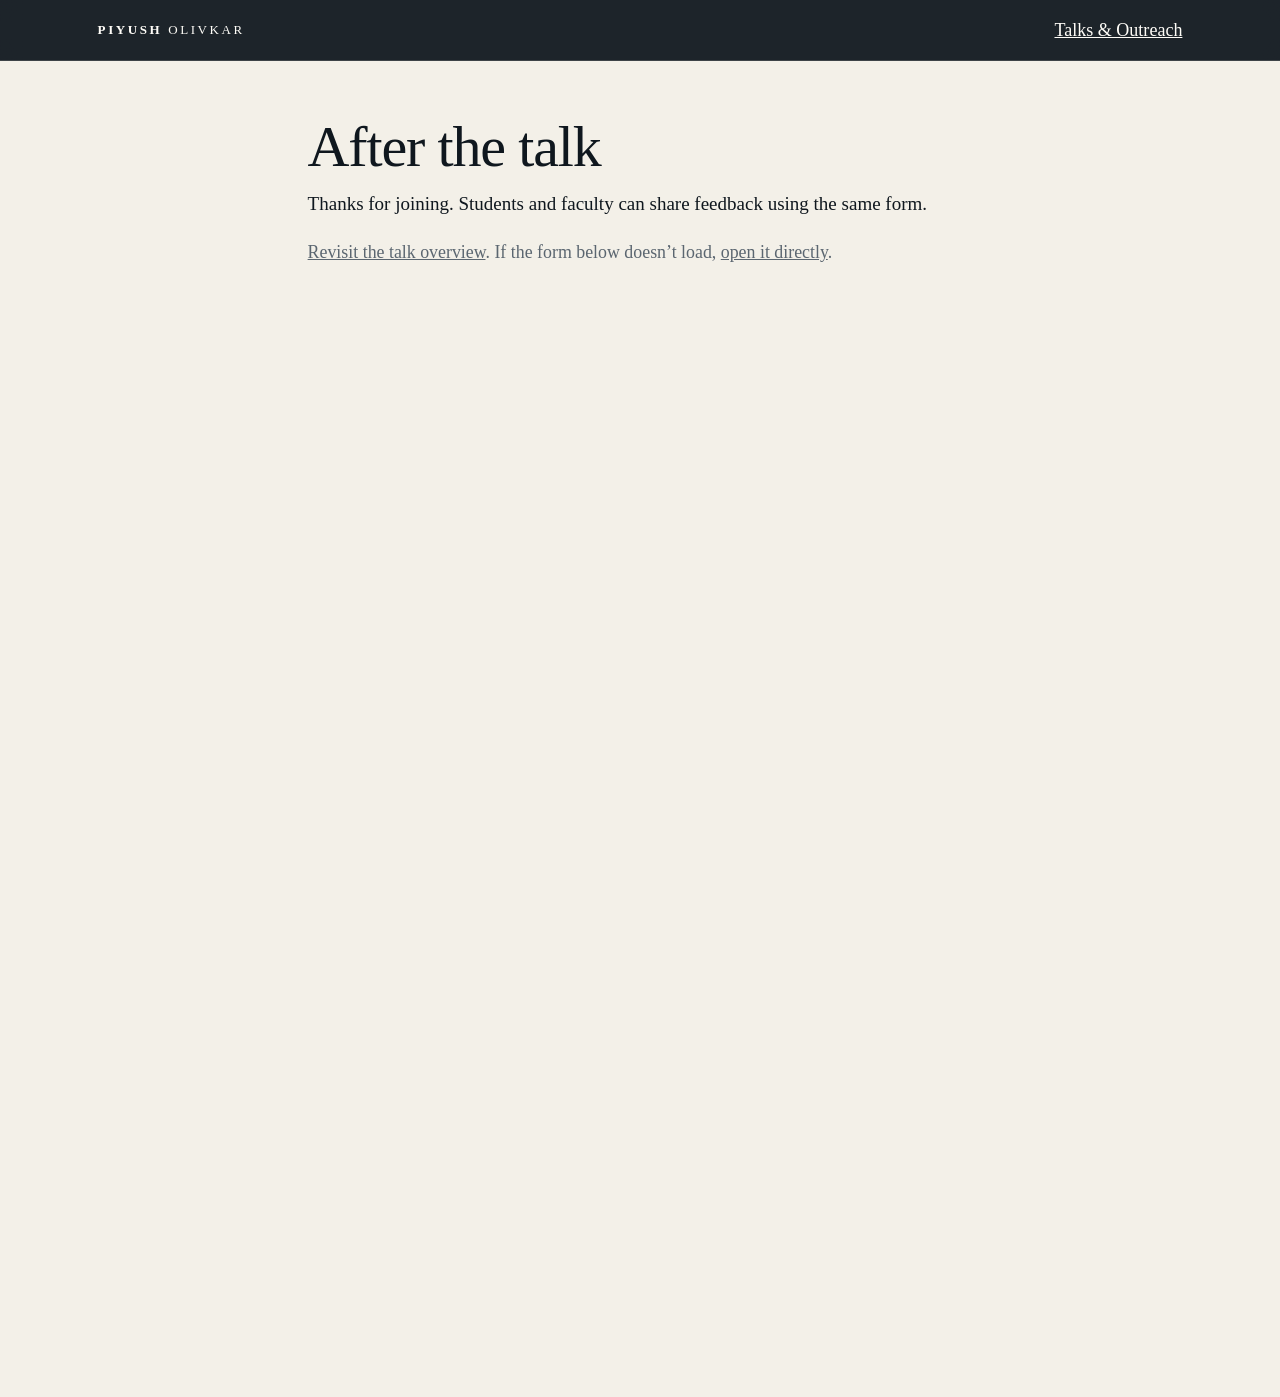
<file: after-talk.html>
<!doctype html>
<html lang="en">
<head>
  <meta charset="utf-8">
  <meta name="viewport" content="width=device-width, initial-scale=1">
  <title>After the Talk | Piyush Olivkar</title>
  <meta name="description" content="Share feedback after a talk by Piyush Olivkar. The same form is open to students and faculty.">
  <meta name="robots" content="noindex,follow">
  <meta name="theme-color" content="#0f171e">
  <link rel="canonical" href="https://piyusholivkar28-lgtm.github.io/after-talk.html">
  <link rel="stylesheet" href="/site.css?v=20261109-tnr">
  <style>
    .page-after-talk .topbar .wrap {
      height: auto;
      min-height: 60px;
      padding-block: 12px;
      flex-wrap: wrap;
      gap: 10px 24px;
    }
    .after-talk-back { color: var(--white); font-size: 0.95em; }
    .after-talk-content {
      max-width: 780px;
      padding-block: clamp(26px, 5vw, 55px) 32px;
    }
    .after-talk-content h1 { font-size: clamp(38px, 6vw, 58px); margin: 0 0 10px; }
    .after-talk-links { font-size: 0.94em; color: var(--muted); }
    .feedback-frame {
      display: block;
      width: 100%;
      height: 1080px;
      border: 0;
      margin-top: 18px;
    }
    @media (max-width: 460px) {
      .feedback-frame { height: 1160px; }
    }
  </style>
</head>
<body class="page-after-talk">
  <a class="skip" href="#main">Skip to content</a>
  <header class="topbar">
    <div class="wrap">
      <a class="wordmark" href="/"><b>Piyush</b> Olivkar</a>
      <a class="after-talk-back" href="/outreach.html">Talks &amp; Outreach</a>
    </div>
  </header>
  <main id="main" class="wrap after-talk-content">
    <h1>After the talk</h1>
    <p>Thanks for joining. Students and faculty can share feedback using the same form.</p>
    <p class="after-talk-links"><a href="/outreach.html#initiative">Revisit the talk overview</a>. If the form below doesn’t load, <a href="https://docs.google.com/forms/d/e/1FAIpQLScUPDLnWL4xEAzUzSTJMCY8wpXWlu282eoOyKHiFdweW8JMqg/viewform">open it directly</a>.</p>
    <iframe class="feedback-frame" title="After the Talk feedback form" src="https://docs.google.com/forms/d/e/1FAIpQLScUPDLnWL4xEAzUzSTJMCY8wpXWlu282eoOyKHiFdweW8JMqg/viewform?embedded=true" referrerpolicy="strict-origin-when-cross-origin"></iframe>
  </main>
</body>
</html>
</file>
<file: site.css>
/* ==========================================================================
   Piyush Olivkar — academic site
   One stylesheet for every page. Edit the tokens in :root to retheme.
   ========================================================================== */

:root{
  --ink:#0f171e;
  --ink-2:#18232c;
  --paper:#f3f0e8;
  --paper-2:#e9e4d8;
  --white:#fffdf8;
  --blue:#2c5f78;
  --cyan:#7fb3c6;
  --rust:#b65437;
  --muted:#5b6670;
  --muted-on-dark:#a9b5bd;
  --line:rgba(15,23,30,.14);
  --line-dark:rgba(255,253,248,.14);

  --serif:"Times New Roman",Times,serif;
  --mono:"Times New Roman",Times,serif;

  --max:1200px;
  --gutter:clamp(20px,4.5vw,64px);
  --section:clamp(72px,10vw,140px);
  --radius:0;
}

/* ---------- Base ---------- */
*,*::before,*::after{box-sizing:border-box}
html{scroll-behavior:smooth;-webkit-text-size-adjust:100%}
body{margin:0;background:var(--paper);color:var(--ink);font-family:var(--serif);font-size:clamp(17px,1.05vw + 10px,19px);line-height:1.6;font-optical-sizing:auto;-webkit-font-smoothing:antialiased;text-rendering:optimizeLegibility}
img{display:block;max-width:100%;height:auto}
a{color:inherit}
button{font:inherit;cursor:pointer}
h1,h2,h3,h4{font-weight:400;line-height:1.08;letter-spacing:-.02em;margin:0;text-wrap:balance}
p{margin:0 0 1em;text-wrap:pretty}
p:last-child{margin-bottom:0}
em{font-style:italic}
::selection{background:var(--rust);color:var(--white)}
:focus-visible{outline:2px solid var(--rust);outline-offset:3px}
.skip{position:absolute;left:-999px;top:8px;z-index:100;background:var(--white);color:var(--ink);padding:10px 14px;font-family:var(--mono);font-size:13px}
.skip:focus{left:8px}

.wrap{max-width:var(--max);margin:0 auto;padding:0 var(--gutter)}

/* Small uppercase labels */
.label,.kicker{font-family:var(--mono);font-size:12px;letter-spacing:.14em;text-transform:uppercase;line-height:1.5}
.label{color:var(--rust)}
.dark .label,.label.on-dark{color:#e08a6c}
.muted{color:var(--muted)}

/* Text link with underline */
.link{font-family:var(--mono);font-size:12.5px;letter-spacing:.12em;text-transform:uppercase;text-decoration:none;display:inline-flex;align-items:center;gap:.6em;padding:4px 0;border-bottom:1px solid currentColor;transition:color .2s,gap .2s}
.link::after{content:none}
.link:hover{color:var(--rust);gap:.9em}
.link.ext::after{content:none}

/* Buttons */
.btn{display:inline-flex;align-items:center;gap:.6em;font-family:var(--mono);font-size:12.5px;letter-spacing:.12em;text-transform:uppercase;text-decoration:none;padding:14px 22px;border:1px solid currentColor;border-radius:var(--radius);transition:background .2s,color .2s,border-color .2s}
.btn.solid{background:var(--rust);border-color:var(--rust);color:var(--white)}
.btn.solid:hover{background:#9c4229;border-color:#9c4229}
.btn.ghost:hover{background:var(--white);color:var(--ink);border-color:var(--white)}
.light .btn.ghost:hover,.btn.ghost.on-light:hover{background:var(--ink);color:var(--paper);border-color:var(--ink)}

/* ---------- Header ---------- */
.topbar{position:sticky;top:0;z-index:30;background:rgba(15,23,30,.94);backdrop-filter:saturate(1.2) blur(12px);-webkit-backdrop-filter:saturate(1.2) blur(12px);color:var(--white);border-bottom:1px solid var(--line-dark)}
.topbar .wrap{display:flex;align-items:center;justify-content:space-between;height:68px}
.wordmark{font-family:var(--mono);font-size:13px;letter-spacing:.2em;text-transform:uppercase;text-decoration:none;white-space:nowrap}
.wordmark b{font-weight:600}
.nav{display:flex;gap:clamp(18px,2.4vw,34px)}
.nav a{font-family:var(--mono);font-size:12px;letter-spacing:.14em;text-transform:uppercase;text-decoration:none;color:var(--muted-on-dark);padding:6px 0;border-bottom:1px solid transparent;transition:color .2s,border-color .2s}
.nav a:hover{color:var(--white)}
.nav a[aria-current="page"]{color:var(--white);border-bottom-color:var(--rust)}
.menuButton{display:none;background:none;border:1px solid var(--line-dark);color:var(--white);font-family:var(--mono);font-size:12px;letter-spacing:.14em;padding:8px 12px;border-radius:var(--radius)}

/* ---------- Page intro (inner pages) ---------- */
.intro{padding:clamp(64px,9vw,128px) 0 clamp(48px,6vw,88px);border-bottom:1px solid var(--line)}
.intro.dark{background:var(--ink);color:var(--white);border-bottom:0}
.intro .wrap{display:grid;grid-template-columns:minmax(0,1fr) minmax(0,2.6fr);gap:32px}
.intro h1{font-size:clamp(44px,6.4vw,92px);margin:14px 0 26px}
.intro .lede{font-size:clamp(19px,1.5vw,23px);line-height:1.5;color:var(--muted);max-width:40ch}
.intro.dark .lede{color:var(--muted-on-dark)}
.intro h1 em{color:var(--blue)}
.intro.dark h1 em{color:var(--cyan)}

/* ---------- Generic section ---------- */
.section{padding:var(--section) 0}
.section.dark{background:var(--ink);color:var(--white)}
.section.tint{background:var(--paper-2)}
.sectionHead{display:grid;grid-template-columns:minmax(0,1fr) minmax(0,2.6fr);gap:32px;margin-bottom:clamp(40px,5vw,72px)}
.sectionHead h2{font-size:clamp(34px,4.2vw,58px)}
.sectionHead p{margin-top:18px;color:var(--muted);max-width:52ch}
.dark .sectionHead p{color:var(--muted-on-dark)}

/* ---------- Home hero ---------- */
.hero{position:relative;background:var(--ink);color:var(--white);overflow:hidden;min-height:min(88svh,860px);display:flex;align-items:center}
.heroPortrait{position:absolute;inset:0 0 0 44%}
.heroPortrait img{width:100%;height:100%;object-fit:cover;object-position:center 18%;filter:grayscale(100%) contrast(1.06) brightness(.92)}
.heroPortrait::after{content:"";position:absolute;inset:0;background:linear-gradient(90deg,var(--ink) 0%,rgba(15,23,30,.55) 22%,rgba(15,23,30,0) 55%),linear-gradient(0deg,rgba(15,23,30,.6),rgba(15,23,30,0) 40%)}
.orbit{position:absolute;border:1px solid rgba(255,253,248,.22);border-radius:50%;pointer-events:none}
.orbit.one{width:440px;height:440px;right:-120px;top:10%;animation:spin 40s linear infinite}
.orbit.one::before{content:"";position:absolute;width:10px;height:10px;border-radius:50%;background:var(--rust);top:50%;left:-5px}
.orbit.two{width:640px;height:190px;right:-80px;bottom:16%;transform:rotate(-16deg)}
@keyframes spin{to{transform:rotate(360deg)}}
.hero .wrap{position:relative;z-index:2;width:100%;padding-top:72px;padding-bottom:72px}
.heroText{max-width:620px}
.hero .kicker{color:var(--muted-on-dark)}
.hero h1{font-size:clamp(52px,8.4vw,124px);line-height:.92;letter-spacing:-.035em;margin:22px 0 28px}
.hero h1 em{display:block;color:var(--cyan);font-size:.62em;letter-spacing:-.02em;margin-bottom:.08em}
.hero .lede{font-size:clamp(19px,1.5vw,22px);line-height:1.5;color:#d6dde1;max-width:34ch;margin-bottom:34px}
.heroActions{display:flex;flex-wrap:wrap;gap:12px}
.equations{position:absolute;z-index:2;right:var(--gutter);bottom:28px;display:flex;gap:28px;font-family:var(--mono);font-size:12px;color:rgba(255,253,248,.55);letter-spacing:.04em}

/* ---------- Home: position statement ---------- */
.statement h2{font-size:clamp(32px,4.4vw,62px);line-height:1.1;max-width:22ch}
.statement h2 em{color:var(--blue)}
.statementCols{display:grid;grid-template-columns:repeat(2,minmax(0,1fr));gap:clamp(24px,4vw,64px);margin-top:clamp(36px,4vw,56px);padding-top:28px;border-top:1px solid var(--line);max-width:860px;margin-left:auto}
.statementCols p{color:var(--muted)}

/* ---------- Home: research at a glance ---------- */
.topicList{list-style:none;margin:0;padding:0;border-top:1px solid var(--line-dark)}
.topicList li{border-bottom:1px solid var(--line-dark)}
.topicList a{display:grid;grid-template-columns:56px minmax(0,1fr) minmax(0,1.3fr);gap:24px;align-items:baseline;padding:26px 0;text-decoration:none;transition:padding .25s,color .25s}
.topicList a:hover{padding-left:12px;color:var(--cyan)}
.topicList .n{font-family:var(--mono);font-size:12px;color:#e08a6c}
.topicList h3{font-size:clamp(22px,2vw,28px)}
.topicList span.d{color:var(--muted-on-dark);font-size:16px;line-height:1.5}
.topicList .arrow{display:none}

/* ---------- Home: highlights ---------- */
.highlights{display:grid;grid-template-columns:repeat(3,minmax(0,1fr));gap:20px}
.highlight{background:var(--white);border:1px solid var(--line);display:flex;flex-direction:column;text-decoration:none;transition:transform .25s,box-shadow .25s}
.highlight:hover{transform:translateY(-4px);box-shadow:0 18px 40px -24px rgba(15,23,30,.45)}
.highlight figure{margin:0;aspect-ratio:4/3;overflow:hidden;background:var(--paper-2)}
.highlight figure img{width:100%;height:100%;object-fit:cover}
.highlight .body{padding:22px 24px 26px;display:flex;flex-direction:column;gap:10px;flex:1}
.highlight h3{font-size:24px}
.highlight p{color:var(--muted);font-size:16px;line-height:1.5}
.highlight .more{margin-top:auto;font-family:var(--mono);font-size:12px;letter-spacing:.12em;text-transform:uppercase;color:var(--blue)}

/* ---------- Explore cards ---------- */
.explore{display:grid;grid-template-columns:repeat(4,minmax(0,1fr));border-top:1px solid var(--line);border-left:1px solid var(--line)}
.explore a{border-right:1px solid var(--line);border-bottom:1px solid var(--line);padding:28px 26px 30px;text-decoration:none;display:flex;flex-direction:column;gap:12px;min-height:250px;transition:background .25s,color .25s}
.explore a:hover{background:var(--ink);color:var(--white)}
.explore a:hover p{color:var(--muted-on-dark)}
.explore .n{font-family:var(--mono);font-size:12px;color:var(--rust)}
.explore h3{font-size:26px;margin-top:auto}
.explore p{font-size:16px;line-height:1.5;color:var(--muted);margin:0}

/* ---------- Research projects ---------- */
.projects{list-style:none;margin:0;padding:0}
.project{display:grid;grid-template-columns:64px minmax(0,1.15fr) minmax(0,1fr);gap:clamp(20px,3vw,48px);align-items:center;padding:clamp(36px,4vw,56px) 0;border-top:1px solid var(--line)}
.project:last-child{border-bottom:1px solid var(--line)}
.project .n{font-family:var(--mono);font-size:13px;color:var(--rust);align-self:start;padding-top:6px}
.project h2{font-size:clamp(28px,2.8vw,40px);margin:10px 0 16px}
.project p{color:var(--muted)}
.project .summary{font-size:17px;line-height:1.58}
.projectDetails{display:grid;grid-template-columns:repeat(2,minmax(0,1fr));gap:14px 22px;margin:24px 0 4px;padding-top:18px;border-top:1px solid var(--line)}
.projectDetails div{min-width:0}
.projectDetails dt{font-family:var(--mono);font-size:11px;line-height:1.3;letter-spacing:.12em;text-transform:uppercase;color:var(--rust);margin-bottom:5px}
.projectDetails dd{margin:0;color:var(--ink);font-size:14.5px;line-height:1.46}
.project .eq{display:inline-block;margin-top:8px;font-family:var(--mono);font-size:13.5px;color:var(--blue);background:var(--white);border:1px solid var(--line);padding:8px 12px;border-radius:var(--radius)}
.project figure{margin:0;background:var(--white);border:1px solid var(--line);aspect-ratio:520/300;overflow:hidden}
.project svg{width:100%;height:100%;display:block}
.project svg text{font-family:var(--serif)}
.project svg rect.bg{fill:var(--white)}
.beatTail{animation:beat 3s ease-in-out infinite alternate}
@keyframes beat{to{transform:translateY(6px)}}

.horizon{position:relative;overflow:hidden}
.horizon h2{font-size:clamp(38px,5.6vw,80px);max-width:16ch;line-height:1.02}
.horizon p:not(.label){color:var(--muted-on-dark);max-width:44ch;margin-top:28px;font-size:20px}
.horizon .planet{position:absolute;right:-180px;top:50%;width:620px;height:620px;transform:translateY(-50%);border-radius:50%;border:1px solid var(--line-dark);pointer-events:none}
.horizon .planet::before{content:"";position:absolute;inset:90px;border-radius:50%;border:1px solid var(--line-dark)}
.horizon .planet::after{content:"";position:absolute;width:12px;height:12px;border-radius:50%;background:var(--rust);top:60px;left:120px}
.horizon .wrap{position:relative}
.horizon .actions{margin-top:36px;display:flex;flex-wrap:wrap;gap:12px}

/* ---------- Journey timeline ---------- */
.timeline{list-style:none;margin:0;padding:0;position:relative}
.timeline::before{content:"";position:absolute;left:calc(160px + 23px);top:8px;bottom:8px;width:1px;background:var(--line)}
.stop{display:grid;grid-template-columns:160px 48px minmax(0,1fr);gap:0 0;padding:0 0 clamp(48px,6vw,80px)}
.stop:last-child{padding-bottom:0}
.stop .when{font-family:var(--mono);font-size:12.5px;letter-spacing:.12em;color:var(--muted);padding-top:12px}
.stop .dot{width:47px;height:47px;border-radius:50%;background:var(--paper);border:1px solid var(--ink);display:grid;place-items:center;font-family:var(--mono);font-size:13px;position:relative;z-index:1}
.stop:last-child .dot{background:var(--ink);color:var(--white)}
.stop .body{padding-left:clamp(20px,3vw,40px);max-width:640px}
.stop h2{font-size:clamp(32px,3.6vw,50px);margin:8px 0 6px}
.stop .role{font-style:italic;color:var(--blue);font-size:20px;margin-bottom:14px}
.stop .body > p:not(.label):not(.role){color:var(--muted)}
.stop .link{margin-top:10px}

/* ---------- Gallery / milestones ---------- */
.feature{display:grid;grid-template-columns:minmax(0,1fr) minmax(0,1.2fr);gap:clamp(28px,5vw,80px);align-items:center;padding:clamp(48px,6vw,88px) 0;border-top:1px solid var(--line)}
.feature:first-child{border-top:0;padding-top:0}
.feature.flip > :first-child{order:2}
.feature h2{font-size:clamp(32px,3.6vw,50px);margin:12px 0 10px}
.feature .sub{font-style:italic;color:var(--blue);font-size:20px;line-height:1.4;margin-bottom:18px}
.feature .copy > p:not(.label):not(.sub){color:var(--muted)}
.feature .copy .link{margin-top:14px}
.feature blockquote{margin:6px 0 22px;padding-left:22px;border-left:2px solid var(--rust);font-size:clamp(21px,1.8vw,26px);line-height:1.35;font-style:italic}

.shot{margin:0}
.shot a{display:block;overflow:hidden;background:var(--paper-2);border:1px solid var(--line)}
.shot img{width:100%;transition:transform .5s}
.shot a:hover img{transform:scale(1.025)}
.shot figcaption,.cap{font-family:var(--mono);font-size:11.5px;letter-spacing:.06em;color:var(--muted);margin-top:10px;line-height:1.5}
.shot.tall img{aspect-ratio:4/5;object-fit:cover;object-position:center 20%}

.trio{display:grid;grid-template-columns:repeat(3,minmax(0,1fr));gap:12px}
.trio img{aspect-ratio:1/1;object-fit:cover}
.duo{display:grid;grid-template-columns:repeat(2,minmax(0,1fr));gap:14px}
.duo img{aspect-ratio:1/1;object-fit:cover;object-position:top}

/* ---------- Outreach ---------- */
.initiative{display:grid;grid-template-columns:minmax(0,1.3fr) minmax(0,1fr);gap:clamp(32px,5vw,80px)}
.initiative h2{font-size:clamp(34px,4vw,56px);margin:14px 0 10px}
.initiative .sub{font-style:italic;color:var(--cyan);font-size:21px;margin-bottom:22px}
.initiative .copy > p:not(.label):not(.sub){color:var(--muted-on-dark)}
.initiative .mission{color:var(--white)!important;font-size:21px;line-height:1.45;border-left:2px solid var(--rust);padding-left:20px;margin:26px 0}
.initiative .actions{margin-top:30px}
.questions{background:var(--ink-2);border:1px solid var(--line-dark);padding:clamp(24px,3vw,36px)}
.questions ol{margin:16px 0 0;padding:0;list-style:none;counter-reset:q}
.questions li{counter-increment:q;display:grid;grid-template-columns:34px 1fr;padding:14px 0;border-top:1px solid var(--line-dark);font-size:17px;line-height:1.45}
.questions li::before{content:counter(q,decimal-leading-zero);font-family:var(--mono);font-size:12px;color:#e08a6c;padding-top:4px}
.format{display:grid;grid-template-columns:repeat(5,minmax(0,1fr));margin:clamp(48px,6vw,80px) 0 0;border-top:1px solid var(--line-dark)}
.format div{padding:20px 20px 0 0}
.format dt{font-family:var(--mono);font-size:11.5px;letter-spacing:.14em;text-transform:uppercase;color:var(--muted-on-dark);margin-bottom:6px}
.format dd{margin:0;font-size:18px}

.programme{display:grid;grid-template-columns:minmax(0,1fr) minmax(0,1.6fr);gap:clamp(32px,5vw,80px);align-items:start}
.stats{display:grid;grid-template-columns:repeat(3,minmax(0,1fr));gap:1px;background:var(--line);border:1px solid var(--line)}
.stats div{background:var(--paper);padding:22px 20px}
.stats strong{display:block;font-size:clamp(44px,4.5vw,64px);font-weight:400;line-height:1;color:var(--rust)}
.stats span{display:block;font-family:var(--mono);font-size:11.5px;letter-spacing:.1em;text-transform:uppercase;color:var(--muted);margin-top:10px;line-height:1.4}
.route{list-style:none;margin:0;padding:0;counter-reset:r}
.route li{counter-increment:r;display:grid;grid-template-columns:48px minmax(0,180px) minmax(0,1fr);gap:16px;padding:18px 0;border-top:1px solid var(--line);align-items:baseline}
.route li:last-child{border-bottom:1px solid var(--line)}
.route li::before{content:counter(r,decimal-leading-zero);font-family:var(--mono);font-size:12px;color:var(--rust)}
.route strong{font-weight:500;font-size:20px}
.route span{color:var(--muted);font-size:16.5px}
.mapline{display:flex;align-items:center;gap:14px;font-family:var(--mono);font-size:12px;letter-spacing:.14em;margin-bottom:24px}
.mapline i{flex:1;height:1px;background:linear-gradient(90deg,var(--rust),var(--blue))}
.programme .note{color:var(--muted);margin-top:22px}

.talks{list-style:none;margin:0;padding:0}
.talk{padding:clamp(40px,5vw,72px) 0;border-top:1px solid var(--line)}
.talk:last-child{border-bottom:1px solid var(--line)}
.talkHead{display:grid;grid-template-columns:minmax(0,1fr) minmax(0,2.2fr);gap:32px;margin-bottom:28px}
.talkMeta{font-family:var(--mono);font-size:12px;letter-spacing:.12em;line-height:1.7}
.talkMeta .n{color:var(--rust);font-size:13px;display:block;margin-bottom:4px}
.talkMeta time{display:block;color:var(--ink)}
.talkMeta .where{display:block;color:var(--muted)}
.talk h3{font-size:clamp(28px,3vw,42px);margin-bottom:10px}
.talk .sub{font-style:italic;color:var(--blue);font-size:20px;margin-bottom:12px}
.talk .body > p:not(.sub){color:var(--muted);max-width:62ch}
.talk .body .link{margin-top:12px}
.strip{display:grid;grid-template-columns:repeat(5,minmax(0,1fr));gap:10px}
.strip a{display:block;overflow:hidden;background:var(--paper-2);border:1px solid var(--line)}
.strip img{width:100%;aspect-ratio:4/3;object-fit:cover;transition:transform .5s}
.strip a:hover img{transform:scale(1.04)}
.posterRow{display:grid;grid-template-columns:minmax(0,1fr) minmax(0,2.2fr);gap:32px}
.poster{max-width:340px}
.poster img{aspect-ratio:auto}
.recording{display:flex;align-items:center;justify-content:space-between;gap:20px;flex-wrap:wrap;background:var(--ink);color:var(--white);padding:22px 26px;margin-top:28px}
.recording p{margin:0}
.recording h4{font-size:22px;margin-top:4px}

/* ---------- Contact ---------- */
.contactGrid{display:grid;grid-template-columns:minmax(0,1.4fr) minmax(0,1fr);gap:clamp(32px,5vw,80px)}
.email{font-size:clamp(22px,2.7vw,40px);letter-spacing:-.02em;text-decoration:none;border-bottom:1px solid var(--line);padding-bottom:6px;display:inline-block;overflow-wrap:anywhere;transition:color .2s,border-color .2s}
.email:hover{color:var(--rust);border-color:var(--rust)}
address{font-style:normal;line-height:1.65;color:var(--muted);margin-top:14px}
address strong{color:var(--ink);font-weight:500}
.profiles{list-style:none;margin:14px 0 0;padding:0;border-top:1px solid var(--line)}
.profiles li{border-bottom:1px solid var(--line)}
.profiles a{display:flex;justify-content:space-between;align-items:center;padding:16px 0;text-decoration:none;font-size:20px;transition:color .2s,padding .2s}
.profiles a::after{content:none}
.profiles a:hover{color:var(--rust);padding-left:8px}
.invite{margin-top:clamp(56px,7vw,96px);display:flex;justify-content:space-between;align-items:center;gap:28px;flex-wrap:wrap;background:var(--ink);color:var(--white);padding:clamp(28px,4vw,48px)}
.invite h2{font-size:clamp(28px,3vw,40px);margin:10px 0 8px}
.invite p:not(.label){color:var(--muted-on-dark);max-width:52ch}
.privacy{margin-top:40px;border-top:1px solid var(--line);padding-top:18px}
.privacy summary{font-family:var(--mono);font-size:12px;letter-spacing:.12em;text-transform:uppercase;cursor:pointer;color:var(--muted)}
.privacy p{margin-top:14px;color:var(--muted);font-size:16px;max-width:70ch}
.privacy button{background:none;border:1px solid var(--line);padding:10px 16px;font-family:var(--mono);font-size:12px;letter-spacing:.1em;text-transform:uppercase}

/* ---------- Footer ---------- */
.footer{background:var(--ink);color:var(--white)}
.next{display:flex;justify-content:space-between;align-items:end;gap:24px;flex-wrap:wrap;padding:clamp(56px,7vw,96px) 0 clamp(40px,5vw,64px);border-bottom:1px solid var(--line-dark);text-decoration:none}
.next .big{font-size:clamp(34px,5vw,72px);letter-spacing:-.03em;line-height:1;display:block;margin-top:12px;transition:color .2s}
.next:hover .big{color:var(--cyan)}
.next .arrow{display:none}
.footGrid{display:grid;grid-template-columns:minmax(0,1.6fr) repeat(2,minmax(0,1fr));gap:32px;padding:44px 0}
.footGrid p,.footGrid a{color:var(--muted-on-dark);font-size:16px;line-height:1.7;text-decoration:none}
.footGrid a:hover{color:var(--white)}
.footGrid .label{margin-bottom:10px;font-size:12px;line-height:1.5;color:#e08a6c}
.footGrid ul{list-style:none;margin:0;padding:0}
.footBase{display:flex;justify-content:space-between;gap:16px;flex-wrap:wrap;padding:20px 0 28px;border-top:1px solid var(--line-dark);font-family:var(--mono);font-size:11.5px;letter-spacing:.08em;color:var(--muted-on-dark)}
.footBase a{text-decoration:none}
.footBase a:hover{color:var(--white)}

/* ---------- Cookie notice ---------- */
.analyticsConsent{position:fixed;right:16px;bottom:16px;z-index:40;width:min(380px,calc(100% - 32px));background:var(--ink);color:var(--white);border:1px solid var(--line-dark);padding:20px 22px;box-shadow:0 20px 50px -20px rgba(0,0,0,.6);font-size:15px;line-height:1.5}
.analyticsConsent[hidden]{display:none}
.analyticsConsent p{margin:6px 0 8px;color:#d6dde1}
.analyticsConsent a{font-size:13px;color:var(--cyan)}
.analyticsConsentActions{display:flex;gap:8px;margin-top:14px}
.analyticsConsentActions button{flex:1;font-family:var(--mono);font-size:11px;letter-spacing:.1em;text-transform:uppercase;padding:11px 10px;border:1px solid var(--line-dark);background:none;color:var(--white);border-radius:var(--radius)}
.analyticsConsentActions button[data-consent="granted"]{background:var(--white);color:var(--ink);border-color:var(--white)}

/* ---------- Lightbox ---------- */
.lightbox{border:0;padding:0;background:transparent;max-width:min(94vw,1200px);max-height:92vh}
.lightbox::backdrop{background:rgba(10,15,20,.88)}
.lightbox img{max-width:min(94vw,1200px);max-height:86vh;width:auto;margin:0 auto}
.lightbox p{color:#d6dde1;font-family:var(--mono);font-size:12px;text-align:center;margin-top:10px}
.lightbox button{position:fixed;top:16px;right:16px;background:var(--white);border:0;width:44px;height:44px;border-radius:50%;font-size:20px;line-height:1}

/* ---------- Reveal on scroll ---------- */
.js .reveal{opacity:0;transform:translateY(18px);transition:opacity .7s ease,transform .7s ease}
.js .reveal.in{opacity:1;transform:none}

/* ---------- Responsive ---------- */
@media (max-width:1024px){
  .explore{grid-template-columns:repeat(2,minmax(0,1fr))}
  .format{grid-template-columns:repeat(3,minmax(0,1fr));row-gap:12px}
  .programme{grid-template-columns:1fr}
  .highlights{grid-template-columns:repeat(2,minmax(0,1fr))}
}
@media (max-width:860px){
  .menuButton{display:inline-block}
  .nav{position:absolute;top:68px;left:0;right:0;flex-direction:column;gap:0;background:var(--ink);border-bottom:1px solid var(--line-dark);padding:8px var(--gutter) 20px;display:none}
  .nav.open{display:flex}
  .nav a{padding:14px 0;border-bottom:1px solid var(--line-dark);font-size:13px}
  .nav a[aria-current="page"]{border-bottom-color:var(--line-dark);color:#e08a6c}

  .intro .wrap,.sectionHead,.talkHead,.posterRow{grid-template-columns:1fr;gap:12px}
  .hero{min-height:auto;display:block}
  .heroPortrait{position:relative;inset:auto;height:62svh;max-height:560px}
  .heroPortrait::after{background:linear-gradient(0deg,var(--ink) 2%,rgba(15,23,30,0) 50%)}
  .hero .wrap{padding-top:0;margin-top:-90px;padding-bottom:56px}
  .orbit.two,.equations{display:none}
  .orbit.one{width:300px;height:300px;right:-120px;top:4%}
  .statementCols,.feature,.initiative,.contactGrid{grid-template-columns:1fr}
  .feature.flip > :first-child{order:0}
  .topicList a{grid-template-columns:40px minmax(0,1fr);gap:4px 14px}
  .topicList span.d{grid-column:2;grid-row:2}
  .project{grid-template-columns:1fr;gap:18px}
  .project .n{padding:0}
  .timeline::before{left:23px}
  .stop{grid-template-columns:48px minmax(0,1fr)}
  .stop .when{grid-column:2;grid-row:1;padding:14px 0 0 20px}
  .stop .dot{grid-column:1;grid-row:1 / span 2}
  .stop .body{grid-column:2;grid-row:2;padding-left:20px}
  .strip{grid-template-columns:none;grid-auto-flow:column;grid-auto-columns:72%;overflow-x:auto;scroll-snap-type:x mandatory;margin-right:calc(var(--gutter) * -1);padding-right:var(--gutter);scrollbar-width:none}
  .strip::-webkit-scrollbar{display:none}
  .strip a{scroll-snap-align:start}
  .footGrid{grid-template-columns:1fr 1fr}
  .footGrid > :first-child{grid-column:1 / -1}
  .horizon .planet{width:380px;height:380px;right:-200px}
}
@media (max-width:560px){
  .explore,.highlights{grid-template-columns:1fr}
  .explore a{min-height:0}
  .explore h3{margin-top:12px}
  .stats{grid-template-columns:1fr 1fr 1fr}
  .stats div{padding:16px 12px}
  .format{grid-template-columns:1fr 1fr}
  .route li{grid-template-columns:36px 1fr;gap:4px 12px}
  .route span{grid-column:2}
  .trio{grid-template-columns:1fr 1fr}
  .trio figure:last-child{grid-column:1 / -1}
  .trio figure:last-child img{aspect-ratio:16/10}
  .heroActions .btn{flex:1;justify-content:center}
  .projectDetails{grid-template-columns:1fr}
  .analyticsConsent{right:12px;left:12px;bottom:12px;width:auto}
}
@media (prefers-reduced-motion:reduce){
  *,*::before,*::after{animation:none!important;transition:none!important;scroll-behavior:auto!important}
  .js .reveal{opacity:1;transform:none}
}
@media print{
  .topbar,.analyticsConsent,.footer .next{display:none}
  body{background:#fff}
}
</file>
